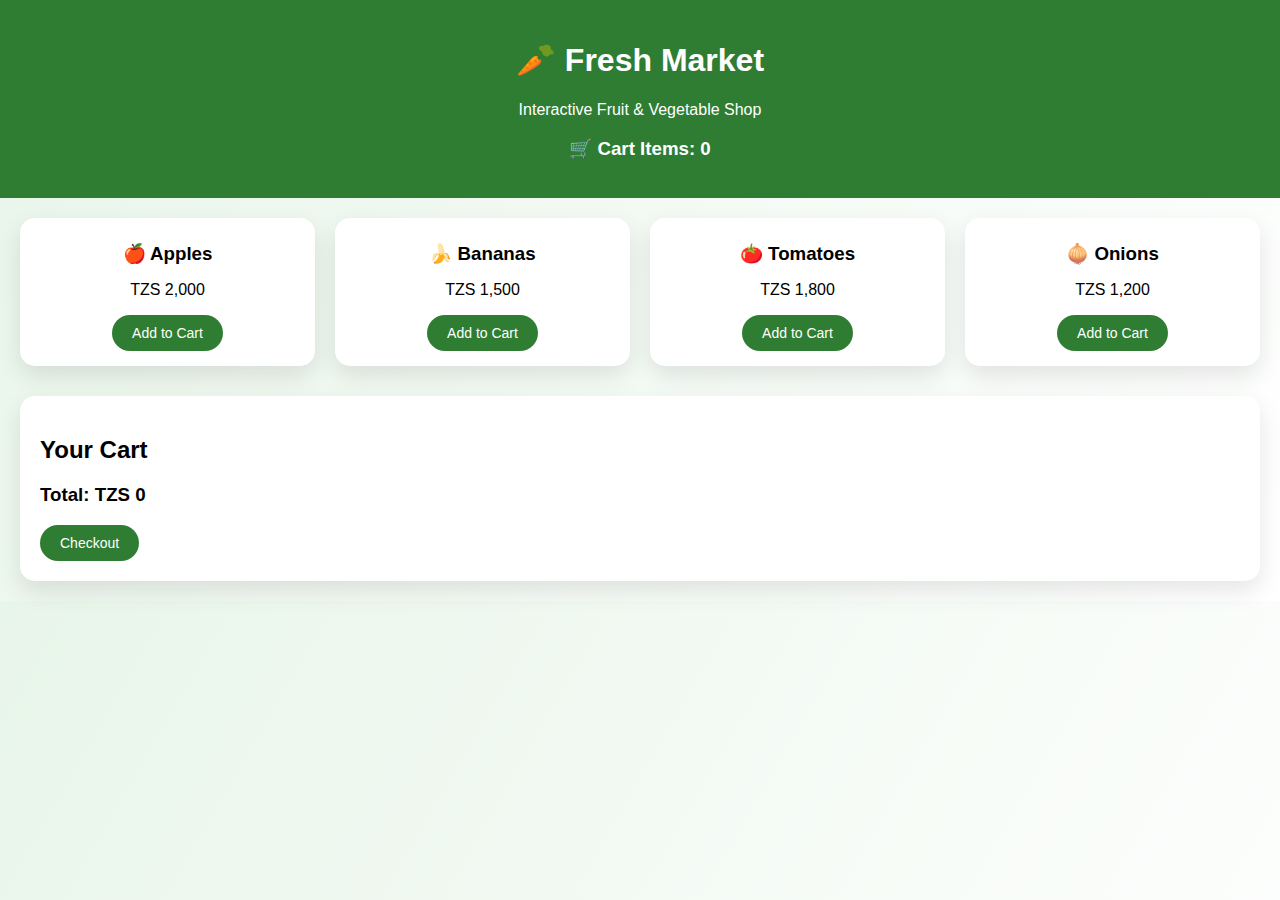
<file: interactive.html>
<!DOCTYPE html>
<html lang="en">
<head>
<meta charset="UTF-8">
<title>Fresh Market – Interactive Page</title>

<style>
/* ===== GLOBAL ===== */
body {
    margin: 0;
    font-family: 'Segoe UI', sans-serif;
    background: linear-gradient(120deg, #e8f5e9, #ffffff);
    animation: fadeIn 1s ease-in;
}

@keyframes fadeIn {
    from { opacity: 0; }
    to { opacity: 1; }
}

header {
    background: #2e7d32;
    color: white;
    padding: 20px;
    text-align: center;
}

/* ===== PRODUCTS ===== */
.container {
    padding: 20px;
}

.products {
    display: grid;
    grid-template-columns: repeat(auto-fit, minmax(220px, 1fr));
    gap: 20px;
}

.card {
    background: white;
    border-radius: 15px;
    padding: 15px;
    text-align: center;
    box-shadow: 0 10px 25px rgba(0,0,0,0.1);
    transition: transform 0.3s, box-shadow 0.3s;
}

.card:hover {
    transform: translateY(-8px);
    box-shadow: 0 15px 30px rgba(0,0,0,0.2);
}

.card h3 {
    margin: 10px 0;
}

button {
    background: #2e7d32;
    color: white;
    border: none;
    padding: 10px 20px;
    border-radius: 25px;
    cursor: pointer;
    font-size: 14px;
    transition: transform 0.2s, background 0.3s;
}

button:hover {
    background: #1b5e20;
    transform: scale(1.1);
}

/* ===== CART ===== */
.cart {
    margin-top: 30px;
    background: white;
    padding: 20px;
    border-radius: 15px;
    box-shadow: 0 10px 25px rgba(0,0,0,0.1);
}

.cart ul {
    list-style: none;
    padding: 0;
}

/* ===== TOAST ===== */
#toast {
    position: fixed;
    bottom: 30px;
    right: 30px;
    background: #333;
    color: white;
    padding: 12px 20px;
    border-radius: 25px;
    opacity: 0;
    transform: translateY(20px);
    transition: 0.5s;
}
#toast.show {
    opacity: 1;
    transform: translateY(0);
}
</style>
</head>

<body>

<header>
    <h1>🥕 Fresh Market</h1>
    <p>Interactive Fruit & Vegetable Shop</p>
    <h3>🛒 Cart Items: <span id="count">0</span></h3>
</header>

<div class="container">

    <div class="products">
        <div class="card">
            <h3>🍎 Apples</h3>
            <p>TZS 2,000</p>
            <button onclick="addItem('Apples', 2000)">Add to Cart</button>
        </div>

        <div class="card">
            <h3>🍌 Bananas</h3>
            <p>TZS 1,500</p>
            <button onclick="addItem('Bananas', 1500)">Add to Cart</button>
        </div>

        <div class="card">
            <h3>🍅 Tomatoes</h3>
            <p>TZS 1,800</p>
            <button onclick="addItem('Tomatoes', 1800)">Add to Cart</button>
        </div>

        <div class="card">
            <h3>🧅 Onions</h3>
            <p>TZS 1,200</p>
            <button onclick="addItem('Onions', 1200)">Add to Cart</button>
        </div>
    </div>

    <div class="cart">
        <h2>Your Cart</h2>
        <ul id="cart"></ul>
        <h3>Total: TZS <span id="total">0</span></h3>
        <button onclick="checkout()">Checkout</button>
    </div>

</div>

<div id="toast"></div>

<script>
let cart = [];
let total = 0;

function addItem(name, price) {
    cart.push({name, price});
    total += price;
    updateCart();
    showToast(name + " added 🛒");
}

function updateCart() {
    const list = document.getElementById("cart");
    list.innerHTML = "";

    cart.forEach(item => {
        const li = document.createElement("li");
        li.textContent = item.name + " - TZS " + item.price;
        list.appendChild(li);
    });

    document.getElementById("total").innerText = total;
    document.getElementById("count").innerText = cart.length;
}

function checkout() {
    if (cart.length === 0) {
        showToast("Cart is empty!");
        return;
    }
    showToast("Order placed successfully ✅");
    cart = [];
    total = 0;
    updateCart();
}

function showToast(message) {
    const toast = document.getElementById("toast");
    toast.innerText = message;
    toast.classList.add("show");

    setTimeout(() => {
        toast.classList.remove("show");
    }, 2000);
}
</script>

</body>
</html>
</file>
